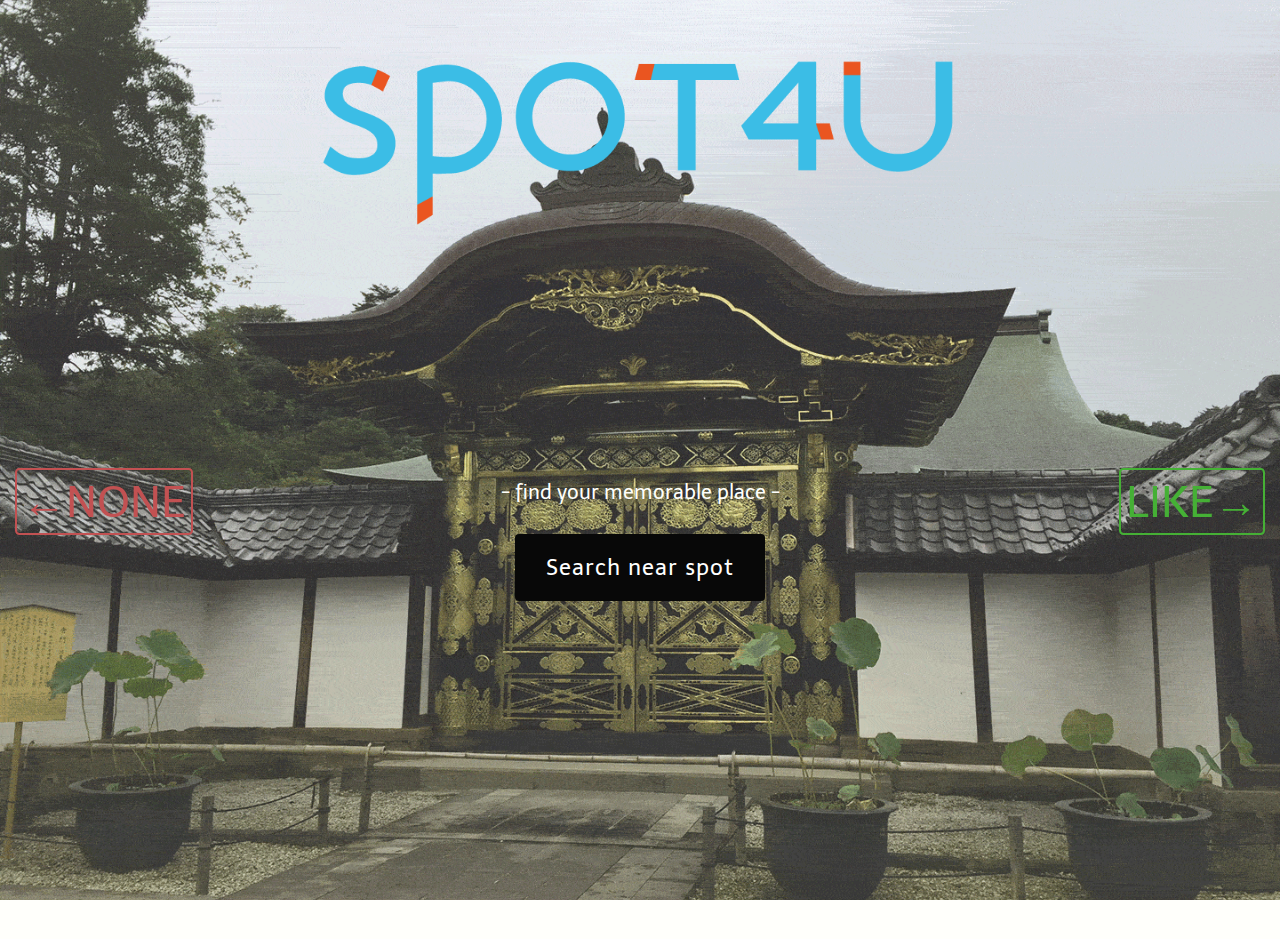
<file: index.html>
<!DOCTYPE html>
<html lang="ja">
<head>
	<meta charset="UTF-8">
	<meta name="viewport" content="width=device-width,initial-scale=1.0,minimum-scale=1.0">
	<title>tokyo as hometown</title>
	<link href='https://fonts.googleapis.com/css?family=Graduate|Telex|Metrophobic' rel='stylesheet' type='text/css'>
	<link rel="stylesheet" href="http://maxcdn.bootstrapcdn.com/font-awesome/4.6.1/css/font-awesome.min.css">
	<link rel="shortcut icon" href="favicon.ico" type="./favicon.ico"/>
	<link rel="stylesheet" href="./css/normalize.css">
	<link rel="stylesheet" type="text/css" href="./css/style.css">
	<link rel="stylesheet" type="text/css" href="./css/colors.css">
	<script type="text/javascript" src="./vendor/jquery.min.js"></script>
	<script type="text/javascript" src="./vendor/jquery.lazyload.min.js"></script>
	<script type='application/javascript' src='./vendor/fastclick.js'></script>
	<script type="text/javascript" src="./js/humberger.js"></script>
	<script type="text/javascript" src="./js/scroll.js"></script>
</head>
<body>
<!-- <section class="logo">
	<a href="http://takahirofujii.com/tokyo-as-hometown"></a>
</section> -->
<header class="header">
	<p class="site-description">- find your memorable place -</p>
	<div class="buttons">
		<a class="button" href="./flick.html">Search near spot</a>
	</div>
</header>
<div class="logo-spot">
	<img src="./images/spot4u.png" />
</div>
<div class="message">
	<p class="like">LIKE→</p>
	<p class="none">←NONE</p>
</div>
<footer class="footer">
	© koiki
</footer>
</body>
</html>
</file>
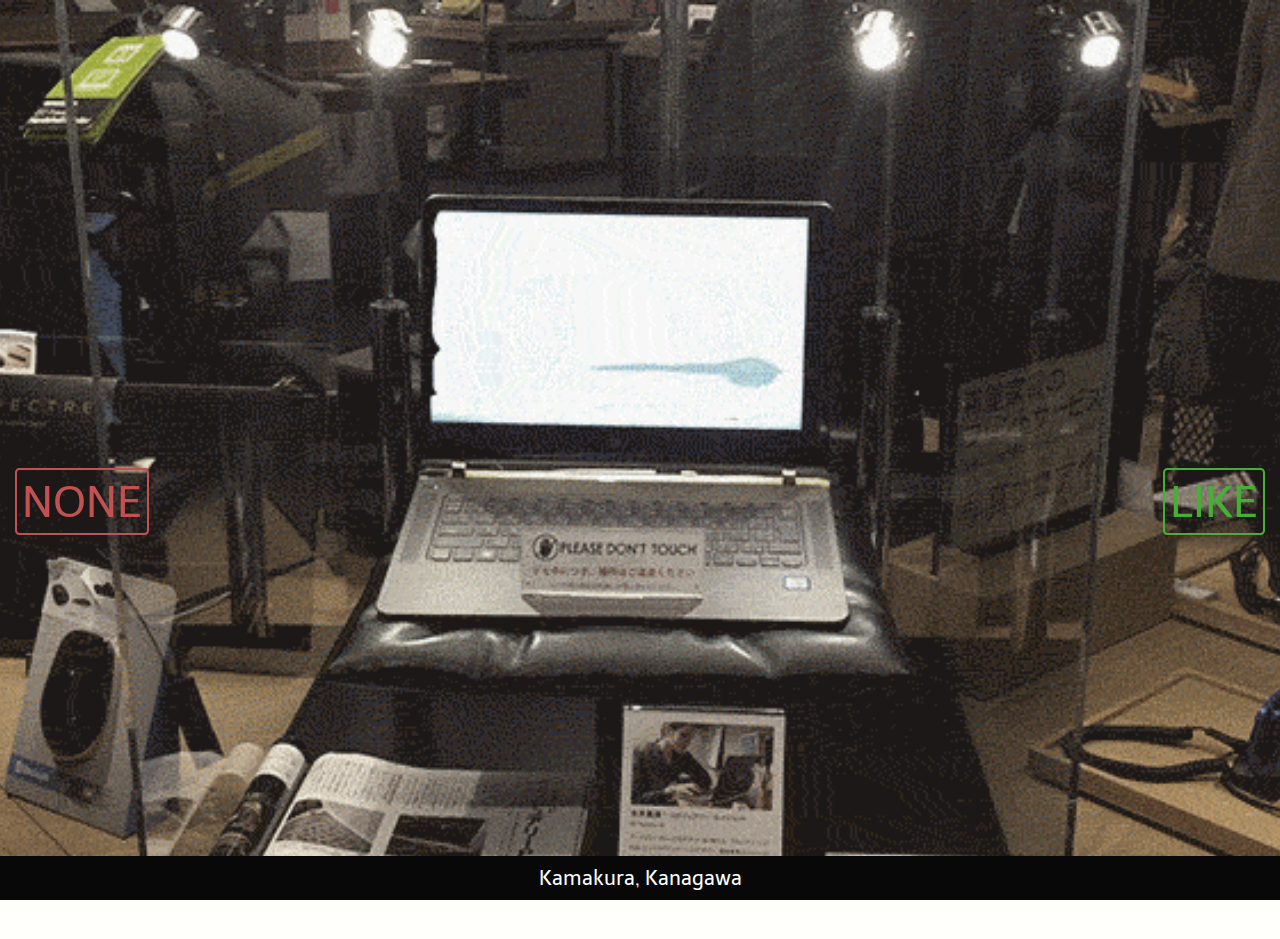
<file: flick.html>
<!DOCTYPE html>
<html lang="ja">
<head>
	<meta charset="UTF-8">
	<meta name="viewport" content="width=device-width,initial-scale=1.0,minimum-scale=1.0">
	<title>tokyo as hometown</title>
	<link href='https://fonts.googleapis.com/css?family=Graduate|Telex|Metrophobic' rel='stylesheet' type='text/css'>
	<link rel="stylesheet" href="http://maxcdn.bootstrapcdn.com/font-awesome/4.6.1/css/font-awesome.min.css">
	<link rel="shortcut icon" href="favicon.ico" type="./favicon.ico"/>
	<link rel="stylesheet" href="./css/normalize.css">
	<link rel="stylesheet" type="text/css" href="./css/style.css">
	<link rel="stylesheet" type="text/css" href="./css/colors.css">
	<script type="text/javascript" src="./vendor/jquery.min.js"></script>
	<script type="text/javascript" src="./vendor/jquery.lazyload.min.js"></script>
	<script type='application/javascript' src='./vendor/fastclick.js'></script>
	<script type="text/javascript" src="./js/humberger.js"></script>
	<script type="text/javascript" src="./js/scroll.js"></script>
</head>
<body>
<section class="flick">
</section>
<div class="place">
	<p>Kamakura, Kanagawa</p>
</div>
<div class="message">
	<p class="like">LIKE</p>
	<p class="none">NONE</p>
</div>
<footer class="footer">
	© koiki
</footer>
</body>
</html>
</file>
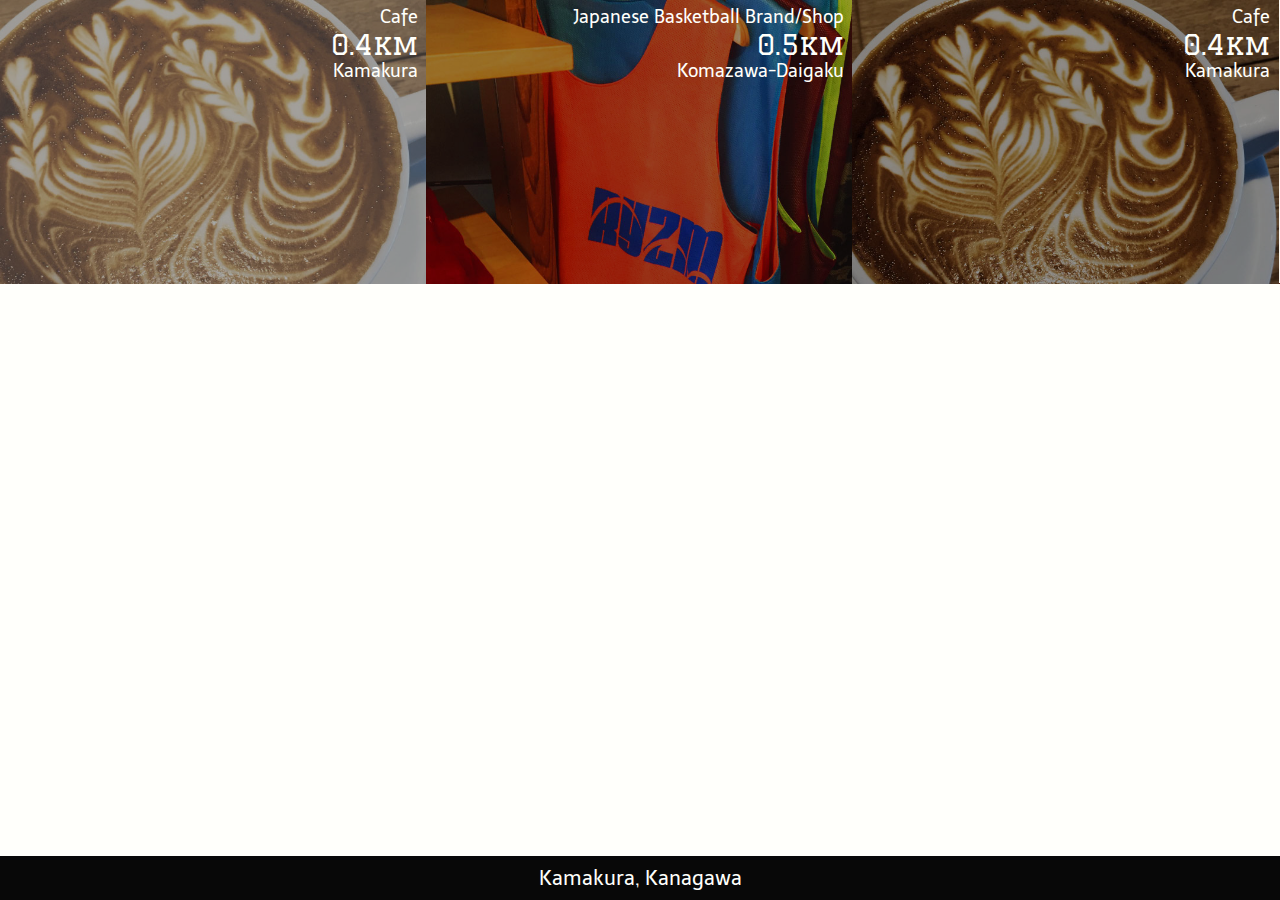
<file: results.html>
<!DOCTYPE html>
<html lang="ja">
<head>
	<meta charset="UTF-8">
	<meta name="viewport" content="width=device-width,initial-scale=1.0,minimum-scale=1.0">
	<title>tokyo as hometown</title>
	<link href='https://fonts.googleapis.com/css?family=Graduate|Telex|Metrophobic' rel='stylesheet' type='text/css'>
	<link rel="stylesheet" href="http://maxcdn.bootstrapcdn.com/font-awesome/4.6.1/css/font-awesome.min.css">
	<link rel="shortcut icon" href="favicon.ico" type="./favicon.ico"/>
	<link rel="stylesheet" href="./css/normalize.css">
	<link rel="stylesheet" type="text/css" href="./css/style.css">
	<link rel="stylesheet" type="text/css" href="./css/colors.css">
	<script type="text/javascript" src="./vendor/jquery.min.js"></script>
	<script type="text/javascript" src="./vendor/jquery.lazyload.min.js"></script>
	<script type='application/javascript' src='./vendor/fastclick.js'></script>
	<script type="text/javascript" src="./js/humberger.js"></script>
	<script type="text/javascript" src="./js/scroll.js"></script>
</head>
<body>
<div class="clear"></div>
<section class="article" id="article">
	<div class="gridmaster-result">
		<div class="grid-result">
		<a href="./article-streamer-coffee.html">
			<p class="article1">Cafe<br><span class="article-title">0.4km</span><br>Kamakura<br></p>
			<img src="./images/tumbnail-streamer.jpg">
			<p class="go-to-article"><i class="fa fa-arrow-circle-right" aria-hidden="true"></i> MAP</p>
		</a>
		</div>
		<div class="grid-result">
		<a href="./article-ryzm.html">
			<p class="article2">Japanese Basketball Brand/Shop<br><span class="article-title">0.5km</span><br>Komazawa-Daigaku<br></p>
			<img src="./images/tumbnail-ryzm.jpg">
			<p class="go-to-article"><i class="fa fa-arrow-circle-right" aria-hidden="true"></i> MAP</p>
		</a>
		</div>
		<div class="grid-result">
		<a href="./article-streamer-coffee.html">
			<p class="article1">Cafe<br><span class="article-title">0.4km</span><br>Kamakura<br></p>
			<img src="./images/tumbnail-streamer.jpg">
			<p class="go-to-article"><i class="fa fa-arrow-circle-right" aria-hidden="true"></i> MAP</p>
		</a>
		</div>
		<div class="grid-result">
		<a href="./article-ryzm.html">
			<p class="article2">Japanese Basketball Brand/Shop<br><span class="article-title">0.5km</span><br>Komazawa-Daigaku<br></p>
			<img src="./images/tumbnail-ryzm.jpg">
			<p class="go-to-article"><i class="fa fa-arrow-circle-right" aria-hidden="true"></i> MAP</p>
		</a>
		</div>
		<div class="grid-result">
		<a href="./article-streamer-coffee.html">
			<p class="article1">Cafe<br><span class="article-title">0.4km</span><br>Kamakura<br></p>
			<img src="./images/tumbnail-streamer.jpg">
			<p class="go-to-article"><i class="fa fa-arrow-circle-right" aria-hidden="true"></i> MAP</p>
		</a>
		</div>
	</div>
</section>
<div class="place">
	<p>Kamakura, Kanagawa</p>
</div>
<footer class="footer">
	© koiki
</footer>
</body>
</html>
</file>
<file: css/style.css>
@charset "UTF-8";

html {
	font-size: 62.5%;
}

*, *::before, *::after {
	box-sizing: border-box;
}

body {
	text-align: center;
	font-size: 1.8rem;
	font-family: 'Telex', "Hiragino Kaku Gothic ProN", Meiryo, san-serif;
}

a {
  -webkit-transition: all 0.3s ease;
  transition: all 0.3s ease;
  text-decoration: none;
	position: relative;
	display: inline-block;
}

/*a::after {
	position: absolute;
	bottom: .3em;
	right: 0;
	content: '';
	width: 100%;
	height: 2px;
	opacity: 0;
	transition: .3s;
}*/

ol, ul {
  list-style: none;
}

/* logo part */
.logo {
	position: fixed;
  top: 0;
  left: 0;
	width: 100vw;
  z-index: 101;
	background-color: #ffffff;
}

.logo-spot {
	position: fixed;
	top:40px;
	left:20%;
	height: 10vh;
	width: 60vw;
  z-index: 101;
}

.logo-spot img {
	width: 100%;
	margin: 0 auto;
}

.logo img {
    width: 320px;
    margin: 0 auto;
}

img {
    border: 0;
}

.logo a {
	width: 200px;
  height: 40px;
  display: block;
  background-image: none, url("../images/urplace.png");
  background-size: cover;
}

.place {
	position: fixed;
  bottom: 0;
  left: 0;
	width: 100vw;
  z-index: 101;
	background-color: #ffffff;
	font-size: 2.0rem;
}

.place p {
	padding: 10px;
}

.message .like{
	position: fixed;
  bottom: 40%;
	font-size: 4.4rem;
  right: 10px;
	color: #45b035;
	margin:5px;
	padding: 5px;
	border:solid 2px #45b035;
	border-radius: 0.1em;
}

.message .none{
	position: fixed;
  bottom: 40%;
	font-size: 4.4rem;
  left: 10px;
	color: #c25152;
	margin:5px;
	padding: 5px;
	border:solid 2px #c25152;
	border-radius: 0.1em;
}

/* header */
.header {
	padding: 80px 30px 380px;
	min-height: 360px;
	background-image: url(../images/spot4u-top.gif);
  background-size: cover;
	background-position: center;
	width: 100vw;
  height: 100vh;
}

/* flick */
.flick {
	padding: 80px 30px 380px;
	min-height: 360px;
	background-image: url(../images/test.gif);
  background-size: cover;
	background-position: center;
	width: 100vw;
  height: 100vh;
}

.site-title {
	margin: 100px 0 40px;
	font-size: 3.2rem;
}

.site-description {
	margin-top: 400px;
	margin-bottom: 20px;
	font-size: 2.0rem;
}

.buttons .button {
  margin: 10px;
}

.button {
	display: inline-block;
	width: 250px;
	padding: 20px;
	border-radius: 4px;
	color: #fff;
	text-decoration: none;
	letter-spacing: 1px;
	font-size: 2.2rem;
}

.button:hover {
	opacity: 0.9;
}

/* about */
.about {
	padding: 80px 30px;
}

.sns {
	padding: 30px;
}

/* grid */
/* ****************
 * Grid
 * *************** */

 .gridmaster {
  display: table;
  width: 100%;
  border-collapse: separate;
  border-spacing: 20px;
}

.grid {
  display: table-cell;
  background-color: #FFF;
  border-radius: 5px;
  padding: 10px;
}

.grid .title {
  color: #C11920;
  font-size: 1.8rem;
  padding: 8px;
  margin: 0 auto;
}

/* grid */
.gridmaster-result {
  display: table;
  width: 100%;
}

.grid-result {
  display: table-cell;
  width: 33.3%;
  padding: 0;
  position: relative;
	/*visibility:hidden;*/
	overflow: hidden;
}

.grid-result p {
	position: absolute;
	top: 70%;
	left: 5%;
	margin: 0;
	font-size: 2.0rem;
	z-index: 10;
}

.grid-result .article1 {
	position: absolute;
	top: 2%;
	right: 2%;
	text-align: right;
	font-size: 1.8rem;
}

.grid-result .article2 {
	top: 2%;
	right: 2%;
	text-align: right;
	font-size: 1.8rem;
}

.grid-result .article3 {
	position: absolute;
	top: 2%;
	left: 2%;
	text-align: left;
	font-size: 1.8rem;
}

.grid-result .go-to-article {
	display: none;
}

.grid-result .article-title{
	font-size: 2.8rem;
	font-family: 'Graduate', cursive;
}

.grid-result img {
	width: 100%;
	filter:brightness(60%);
	-webkit-filter: brightness(60%);
	vertical-align:bottom;
	transition: 0.3s;
}

.grid-result a:hover img {
	opacity: 0.8;
	transform: scale(1.1);
	-webkit-transform: scale(1.1);
  -moz-transform: scale(1.1);
  -o-transform: scale(1.1);
  -ms-transform: scale(1.1);
}

.grid-result a::after {
	display: none;
}
/* ****************
 * Hr
 * *************** */
 hr.fancy-line {
  border: 0;
  height: 0;
  margin: 0px auto 20px;
  border-top: 1px solid rgba(0, 0, 0, 0.1);
  border-bottom: 1px solid rgba(193, 25, 32, 1);
}

/* ****************
 * Item
 * *************** */
.item {
  position: relative;
  height: 50px;
}

.item.new:after {
  position: absolute;
  top: 25%;
  right: 20px;
  content: "DETAIL";
  background: #C11920;
  color: #fff;
  padding: 5px 10px 3px;
  border-radius: 3px;
}

.item.gray {
  background: #efefef;
}

.item .thumbnail {
  position: absolute;
  top:10%;
  left:5%;
  height: 80%;
}

.item .name {
  position: relative;
  top: 10%;
  font-size: 1.8rem;
  white-space: nowrap;
}

.item .name .like-info {
  margin-top: 0px;
  margin-bottom: 2px;
  font-size: 1.4rem;
  text-align: left;
  white-space: normal;
  word-wrap: break-word;
  width: 140px;
	color: #666666;
  text-decoration: none;
	display: inline;
}

.item .name .department{
  /*position: absolute;*/
  top: 20px;
  font-size: 0.9rem;
  color: #9FA0A0;
}

.item > a {
  position: absolute;
  width:100%;
  height:100%;
  display: block;
  border-radius: 5px;
  color: #777;
  transition: all 0.3s;
  text-decoration: none;
}

.item > a:hover {
  box-shadow: 0 0 6px -1px rgba(0,0,0,0.3);
  opacity: 0.8;
}
.hometown {
	padding: 80px 30px;
}

.hometown-map {
	width: 100%;
}

.heading {
	position: relative;
	display: inline-block;
	margin: 30px 0 15px;
	padding-bottom: 15px;
	letter-spacing: 2px;
	font-size: 4rem;
}

.heading::before,
.heading::after {
	content: '';
	position: absolute;
	right: 0;
	bottom: 0;
	left: 0;
	border-bottom:1px solid #999;
}

.heading::before {
	bottom: 5px;
}

.about-text,
.description {
	margin: 30px 200px;
	line-height: 1.7;
	text-align: left;
	font-family: 'Metrophobic', sans-serif;
}

/* favorites */
.favorites {
	padding: 80px 0;
}

.favorites-wrapper {
	display: table;
	width: 80%;
	margin: 50px auto 0;
	table-layout: fixed;
}

.favorite-box {
	display: table-cell;
}

.favolite-icon {
	width: 150px;
	height: 150px;
	margin-bottom: 30px;
	font-size: 8rem;
	line-height: 142px; /* 150px-4px*2 */
}

.favorite-title {
	margin: 0 20px 20px;
	font-size: 2rem;
}

.favorite-text {
	margin: 0 20px;
	line-height: 2;
}

/* Google Map */
.map-embed
{
	max-width: 100% ;
	height: 0 ;
	margin: 0 ;
	padding: 0 0 56.25% ;
	overflow: hidden ;
	position: relative ;
	top: 0 ;
	left: 0 ;
}

.map-embed > div
{
	position: absolute ;
	top: 0 ;
	left: 0 ;
	width: 100% ;
	height: 100% ;
	margin: 0 ;
	padding: 0 ;
}

.map-embed img
{
	max-width: none ;
}

/* footer */
.footer {
	padding: 12px 0;
	font-size: 1.3rem;
}

/* for tablet */
@media (max-width: 1024px) {
	body {
	background-image:none;
	}
}

/* for smartphone */
@media (max-width: 768px) {
	.logo {
	  padding: 0.6rem 0.6rem;
	}
	nav {
	  padding-right: 0.6rem;
	  padding-top: 0.2rem;
	}
	nav.opened {
    width: 100vw;
    height: 100vh;
    margin: 0;
    top: 0;
    left: 0;
    padding:0;
    -webkit-transition: none;
    transition: none;
  }
	nav.opened ul {
	    display: block;
	    margin-top: 32px;
    padding: 5px;
	}
	nav.opened ul li a {
	    font-size: 2.4rem;
	    text-align: center;
	    display: block;
	    padding: 10.66667px 0 6.4px;
	}
	nav.opened .humberger {
		margin: 20px;
	}
	.about-text,
	.description {
		margin: 30px 0;
		line-height: 2.5;
	}
	.site-title-sub::before{
		display: block;
		width: 80%;
		margin: 10px auto;
	}
	.site-title-sub::after{
		display: block;
		width: 80%;
		margin: 10px auto;
	}
	.site-title-sub {
		font-size: 1.7rem;
	}
	.site-title {
		margin-top: 80px;
		font-size: 3.2rem;
	}
	.header {
		padding-top: 60px;
	}
	.button:hover {
		opacity: 1;
	}
	/* about */
	.heading {
		font-size: 2.5rem;
	}
	body {
		font-size: 1.6rem;
	}
	.about-text,
	.description {
		line-height: 1.8;
	}
	/* css for smartphone */
	@media (max-width: 768px) {
	  .gridmaster {
	    display: block;
	  }
	  .grid {
	    display: block;
	    margin-top: 20px;
	    padding-left: 0px;
	    padding-right: 0px;
	  }
		.gridmaster-result {
	    display: block;
	  }
	  .grid-result {
	  	width: 100%;
	    display: block;
	    padding: 0px;
	  }
		.grid-result .go-to-article {
			position: absolute;
			display: block;
			top: 80%;
			right: 2%;
			text-align: right;
			font-size: 3.8rem;
		}
	  .filter-conditon {
	    display: inline-block;
	    margin-top: 20px;
	  }
	  #search-area {
	    display: block;
	  }
	  .item.new:after {
	    display: block;
	    border-radius: 0px;
	  }
	  .item .name {
	    font-size: 2.0rem;
	  }
	  .item .name p {
	    width: 340px;
	  }
	}
	.favorites-wrapper,
	.favorite-box {
		display: block;
	}
	.favorite-icon {
		width: 100px;
		height: 100px;
		font-size: 5rem;
		line-height: 92px;
	}
	.favorite-box {
		margin: 40px auto;
	}
	.favorite-text {
		margin: 0;
	}

}
</file>
<file: css/colors.css>
body {
	background-color: rgba(255,255,251,1);/* GOFUN */
	color: #FFFFFB;; /* NIBI */
}

a {
  color: #7BA23F;
}

a::after {
	background-color: #080808; /* KURO */
}

/* main color schema */
.akabeni {
	color: #CB4042;
}

.sora {
	color: #58B2DC;
}

.moegi {
  color: #7BA23F;
}

nav .humberger .rentagle1,
nav .humberger .rentagle3
 {
  background: #58B2DC; /* SORA */
}

nav .humberger .rentagle2 {
	background-color: #CB4042; /* AKABENI */
}

.site-title {
	color:#FFFFFB;
}

.site-description {
	color: #FFFFFB; /* KURO */
}

.button {
	background-color: #080808; /* KURO */
}

.grid .article1,
.grid .article2,
.grid .go-to-article {
	color: #FFFFFB; /* GOFUN */
}

.grid .article3 {
	color: #656765; /* NIBI */
}

/* flick */
.flick {
	color : #080808; /* KURO */
}

.place p{
	background-color: #080808;
	margin: 0px;
}


.about {
	background-color: rgba(203,64,66,0.2); /* AKABENI 0.2 */
	color: #080808; /* KURO */
}

.hometown {
	background-color: rgba(88,178,200,0.2); /* SORA 0.2 */
	color: #080808; /* KURO */
}

.favorites {
	background-color: rgba(123,162,63,0.2);/* MOEGI 0.2 */
	color: #080808; /* KURO */
}

.map-embed
{
	background-color: #656765; /* NIBI */
}

.grid-result .article1,
.grid-result .article2,
.grid-result .go-to-article {
	color: #FFFFFB; /* GOFUN */
}

.grid-result .article3 {
	color: #656765; /* NIBI */
}

@media (max-width: 768px) {
	nav.opened {
    background: #FFFFFB; /* GOFUN */
  }
}
</file>
